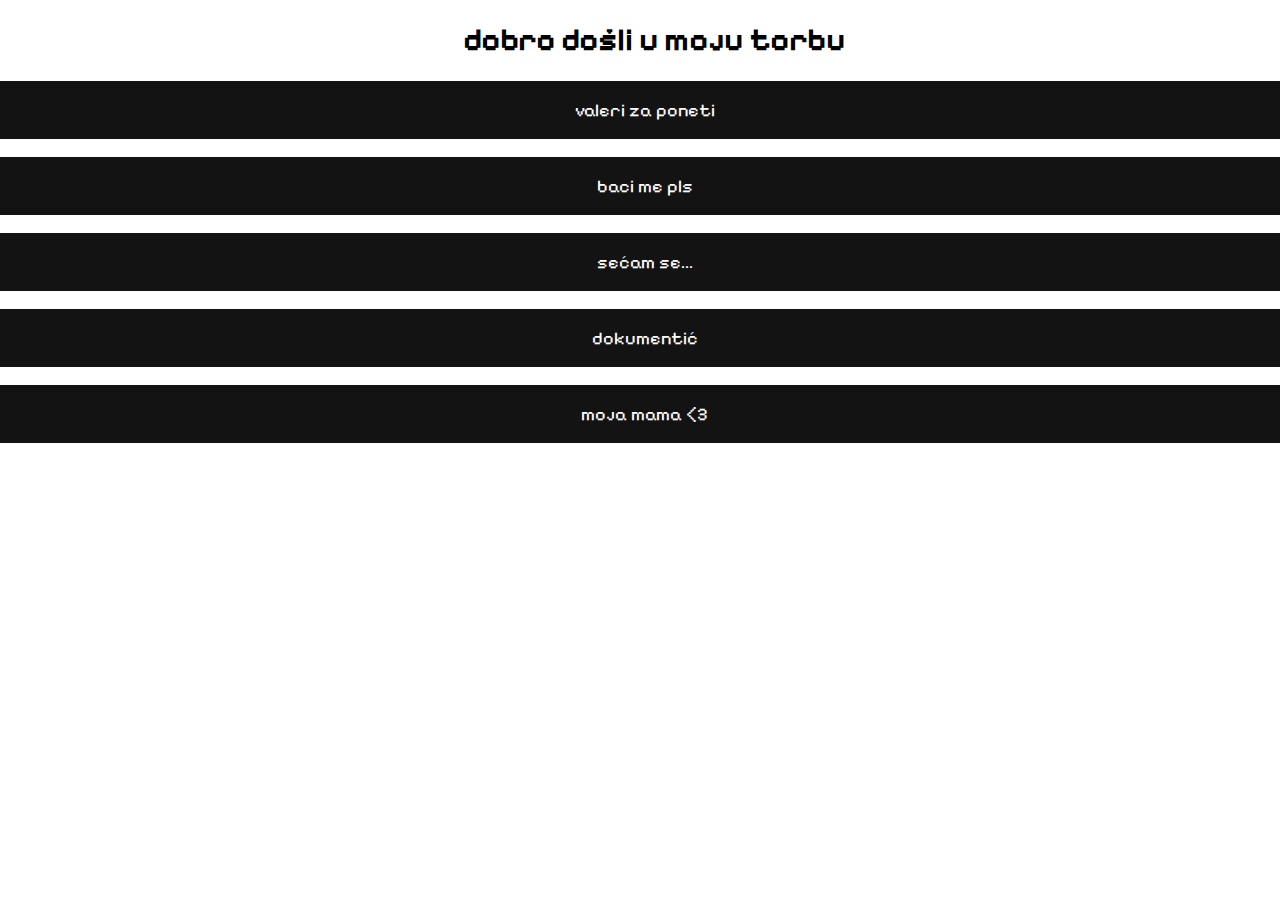
<file: index.html>
<!DOCTYPE html>
<html lang="en">
  <head>
    <meta charset="UTF-8" />
    <meta name="viewport" content="width=device-width, initial-scale=1.0" />
    <title>valeri za poneti</title>
    <link rel="stylesheet" href="styles.css" />
    <link rel="preconnect" href="https://fonts.googleapis.com" />
    <link rel="preconnect" href="https://fonts.gstatic.com" crossorigin />
    <link
      href="https://fonts.googleapis.com/css2?family=M+PLUS+1:wght@100..900&family=Pathway+Extreme:ital,opsz,wght@0,8..144,100..900;1,8..144,100..900&family=Pixelify+Sans:wght@400..700&family=Red+Hat+Text:ital,wght@0,300..700;1,300..700&family=Unbounded:wght@200..900&family=Ysabeau+Infant:ital,wght@0,1..1000;1,1..1000&display=swap"
      rel="stylesheet"
    />
    <link rel="preconnect" href="https://fonts.googleapis.com" />
    <link rel="preconnect" href="https://fonts.gstatic.com" crossorigin />
    <link
      href="https://fonts.googleapis.com/css2?family=Micro+5&display=swap"
      rel="stylesheet"
    />
    <link rel="preconnect" href="https://fonts.googleapis.com" />
    <link rel="preconnect" href="https://fonts.gstatic.com" crossorigin />
    <link
      href="https://fonts.googleapis.com/css2?family=Jacquarda+Bastarda+9&display=swap"
      rel="stylesheet"
    />
  </head>
  <body id="pocetna">
    <h1>dobro došli u moju torbu</h1>

    <div id="pocetnameni" >
      <div >
        <a href="valeri.html">
          <p class="kategorija" id="pribor">valeri za poneti</p>
        </a>
       
        <a href="djubre.html"> <p class="kategorija" id="smece">baci me pls</p> </a>
         <a href="sentiment.html">
          <p class="kategorija" id="sent">sećam se...</p>
        </a>
        <a href="dokument.html">
          <p class="kategorija" id="dok">dokumentić</p>
        </a>

     
        <a href="mojamama.html">
          <p class="kategorija" id="mojamama">moja mama <3</p>
        </a>
      </div>

  

       
  </body>
</html>
</file>
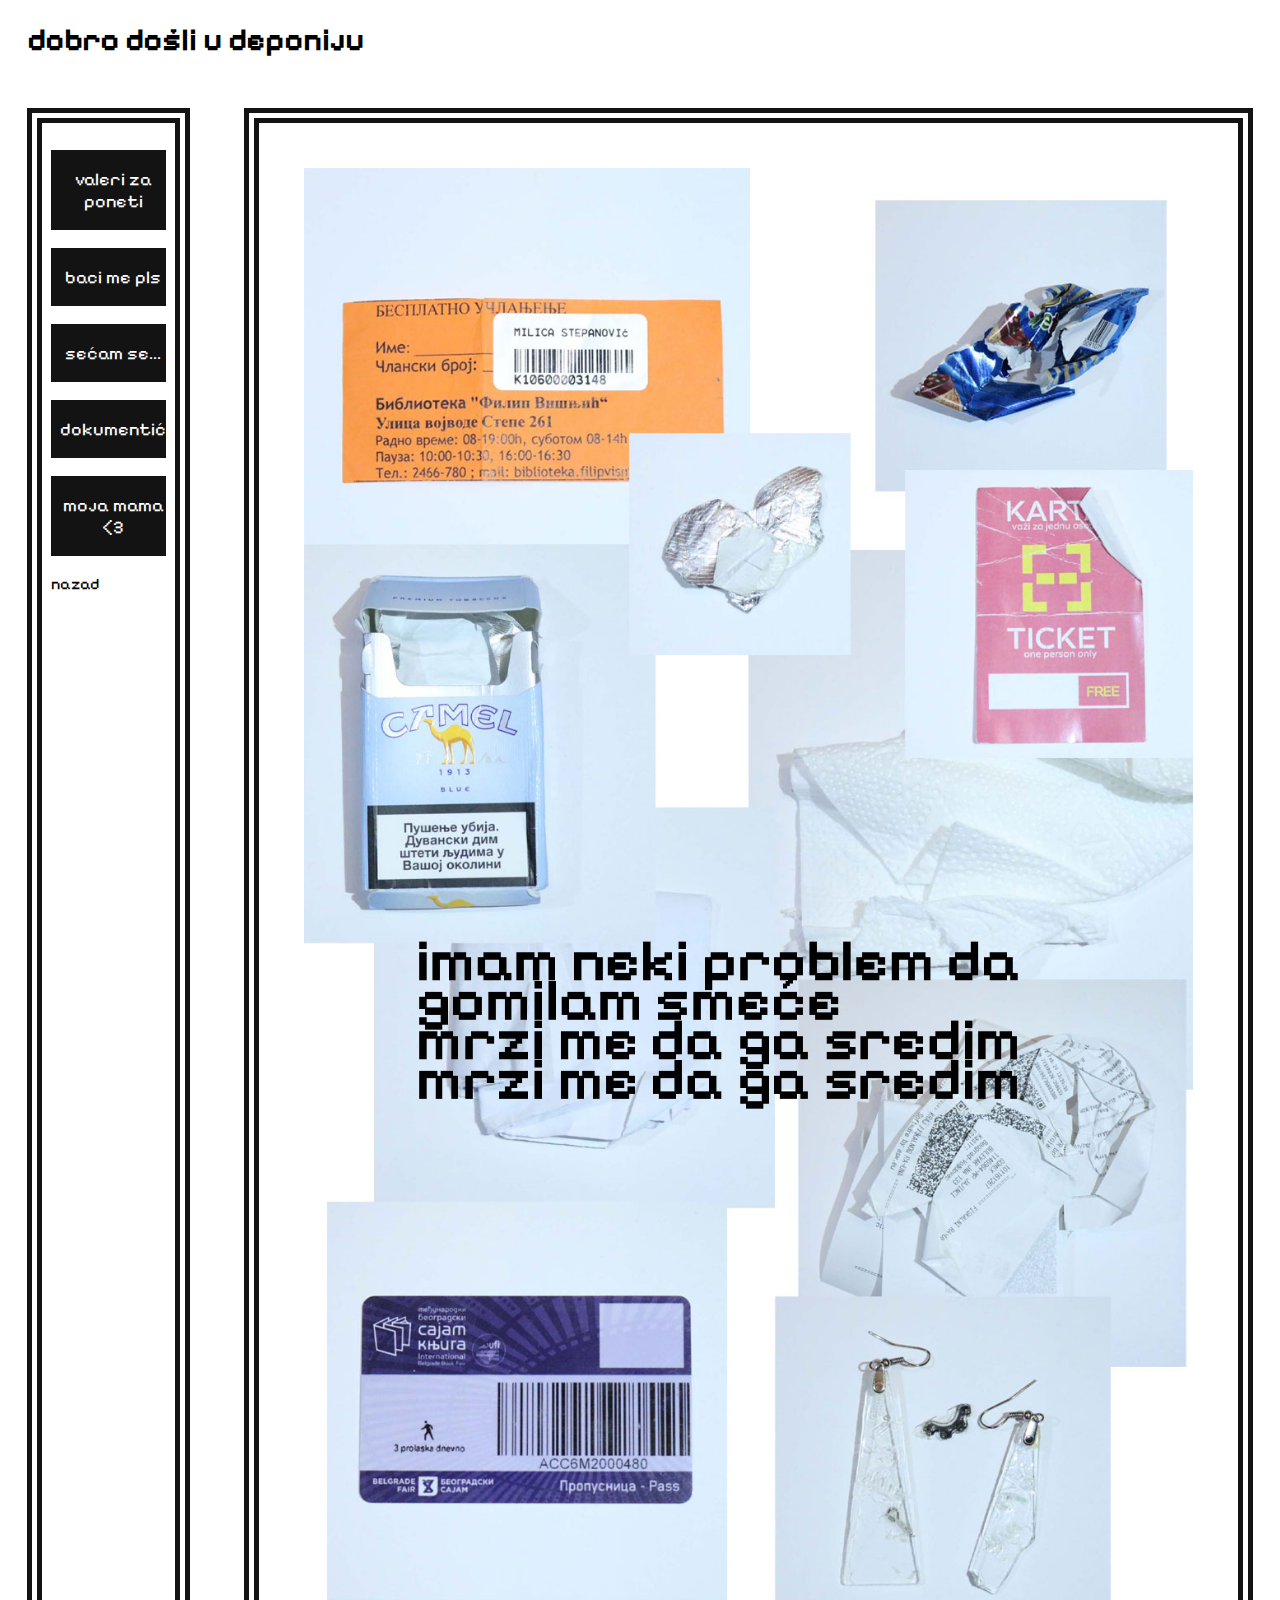
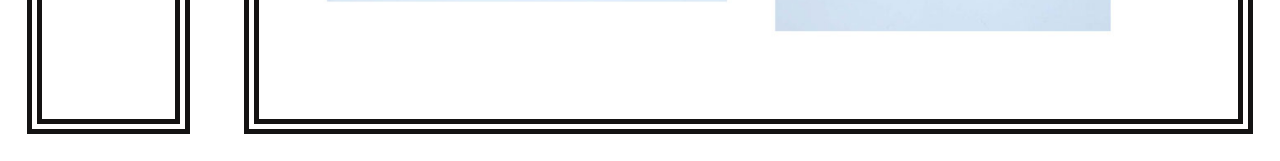
<file: djubre.html>
<!DOCTYPE html>
<html lang="en">
  <head>
    <meta charset="UTF-8" />
    <meta name="viewport" content="width=device-width, initial-scale=1.0" />
    <title>sentimentalna vrednost</title>
    <link rel="stylesheet" href="styles.css" />
    <link rel="preconnect" href="https://fonts.googleapis.com">
<link rel="preconnect" href="https://fonts.gstatic.com" crossorigin>
<link href="https://fonts.googleapis.com/css2?family=M+PLUS+1:wght@100..900&family=Pathway+Extreme:ital,opsz,wght@0,8..144,100..900;1,8..144,100..900&family=Pixelify+Sans:wght@400..700&family=Red+Hat+Text:ital,wght@0,300..700;1,300..700&family=Unbounded:wght@200..900&family=Ysabeau+Infant:ital,wght@0,1..1000;1,1..1000&display=swap" rel="stylesheet">
<link rel="preconnect" href="https://fonts.googleapis.com">
<link rel="preconnect" href="https://fonts.gstatic.com" crossorigin>
<link href="https://fonts.googleapis.com/css2?family=Micro+5&display=swap" rel="stylesheet">
<link rel="preconnect" href="https://fonts.googleapis.com">
<link rel="preconnect" href="https://fonts.gstatic.com" crossorigin>
<link href="https://fonts.googleapis.com/css2?family=Jacquarda+Bastarda+9&display=swap" rel="stylesheet">
  </head>
  <body>

    <h1>dobro došli u deponiju</h1> 

    <div class="zenbu">
      <div class="tekst">
        <a href="valeri.html">
          <p class="kategorija" id="pribor">valeri za poneti</p>
        </a>
       
        <a href="djubre.html">
          <p class="kategorija" id="smece">baci me pls</p>
        </a>

         <a href="sentiment.html">
          <p class="kategorija" id="sent">sećam se...</p>
        </a>
        <a href="dokument.html">
          <p class="kategorija" id="dok">dokumentić</p>
        </a>

      
        <a href="mojamama.html">
          <p class="kategorija" id="mojamama">moja mama <3</p>
        </a>

        <a href="index.html"> nazad</a>
      </div>
  
        <div class="slika">
          <img src="images/djubre1.jpg" alt="">
      </div>
  </body>
</html>
</file>
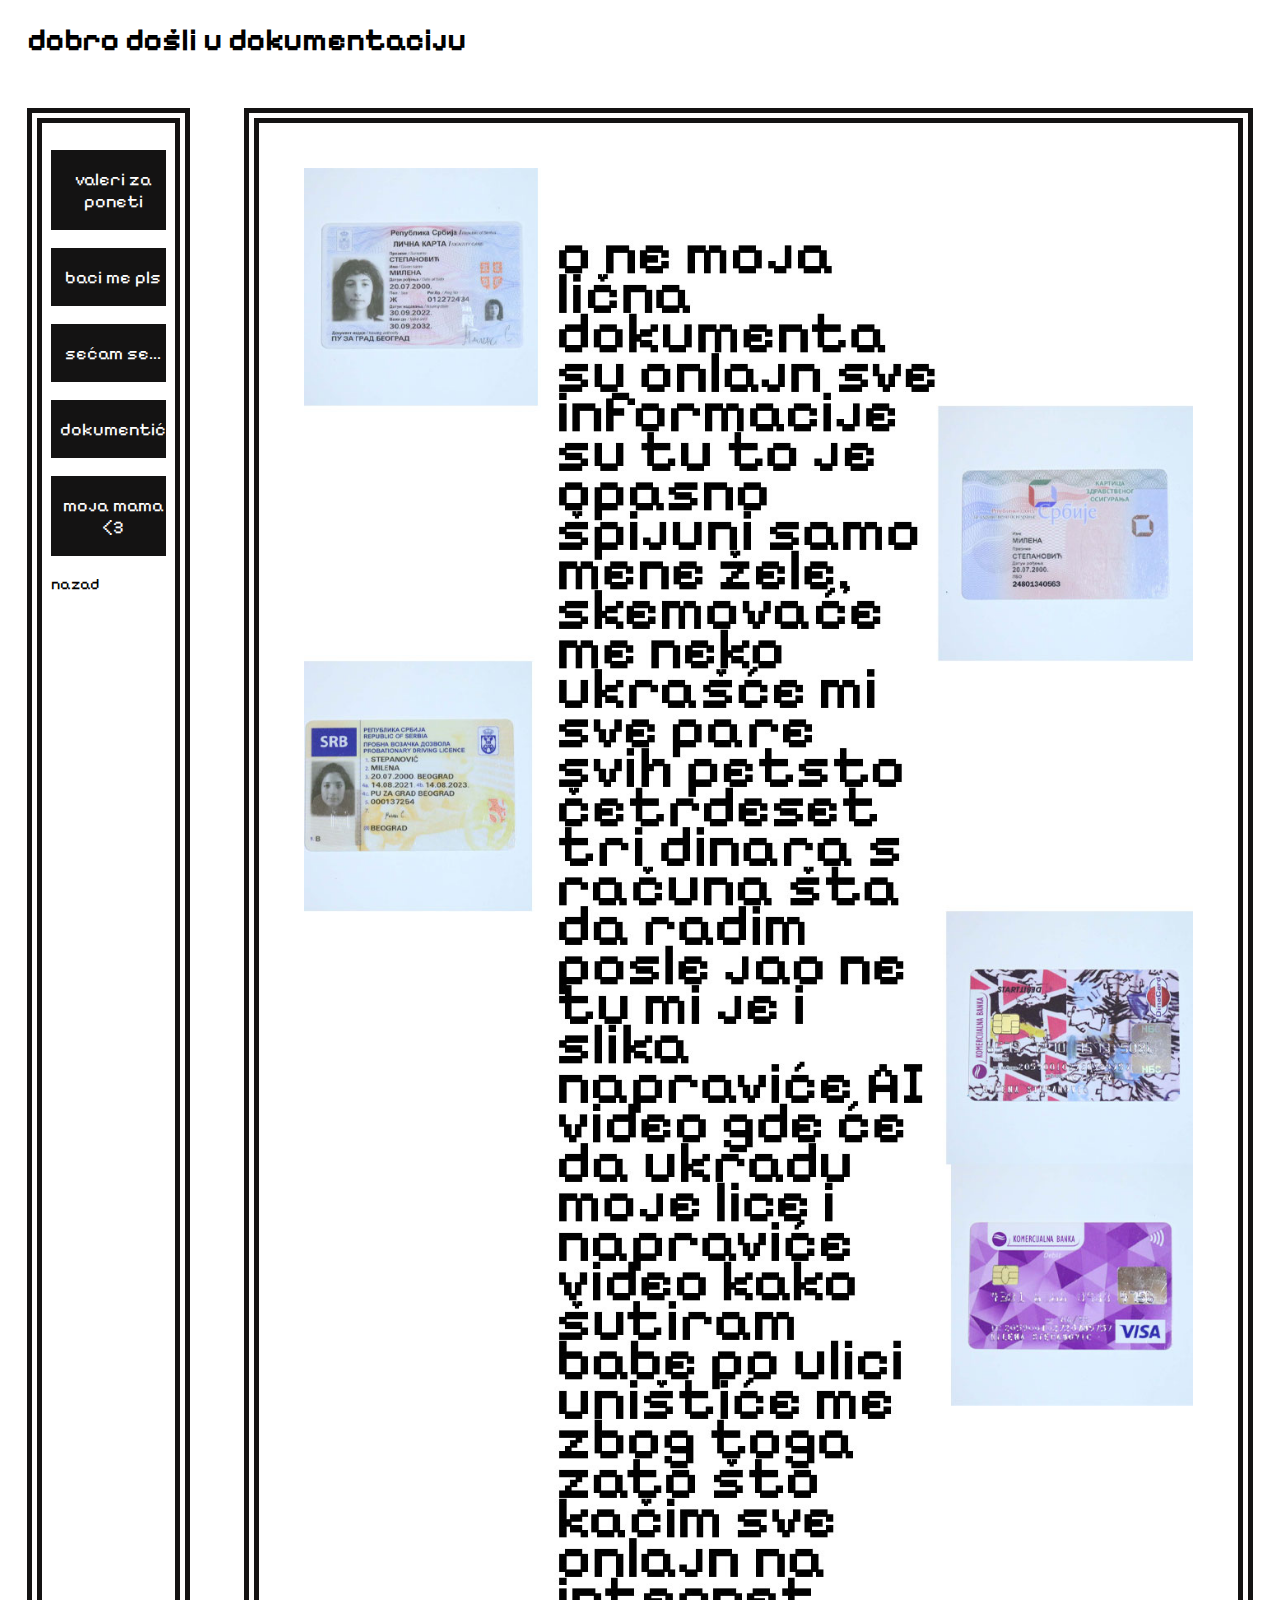
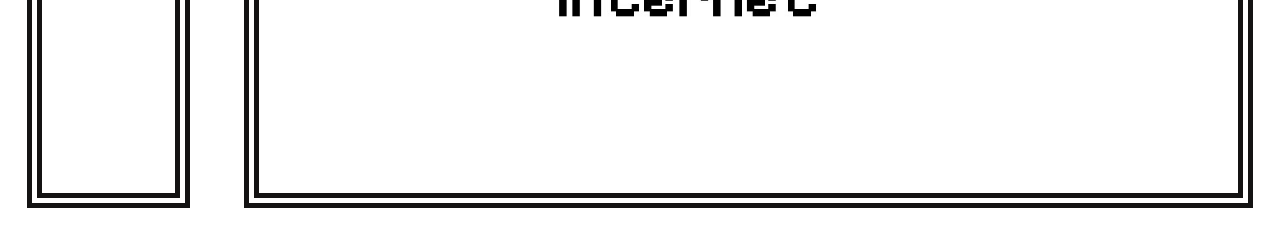
<file: dokument.html>
<!DOCTYPE html>
<html lang="en">
  <head>
    <meta charset="UTF-8" />
    <meta name="viewport" content="width=device-width, initial-scale=1.0" />
    <title>sentimentalna vrednost</title>
    <link rel="stylesheet" href="styles.css" />
    <link rel="preconnect" href="https://fonts.googleapis.com">
<link rel="preconnect" href="https://fonts.gstatic.com" crossorigin>
<link href="https://fonts.googleapis.com/css2?family=M+PLUS+1:wght@100..900&family=Pathway+Extreme:ital,opsz,wght@0,8..144,100..900;1,8..144,100..900&family=Pixelify+Sans:wght@400..700&family=Red+Hat+Text:ital,wght@0,300..700;1,300..700&family=Unbounded:wght@200..900&family=Ysabeau+Infant:ital,wght@0,1..1000;1,1..1000&display=swap" rel="stylesheet">
<link rel="preconnect" href="https://fonts.googleapis.com">
<link rel="preconnect" href="https://fonts.gstatic.com" crossorigin>
<link href="https://fonts.googleapis.com/css2?family=Micro+5&display=swap" rel="stylesheet">
<link rel="preconnect" href="https://fonts.googleapis.com">
<link rel="preconnect" href="https://fonts.gstatic.com" crossorigin>
<link href="https://fonts.googleapis.com/css2?family=Jacquarda+Bastarda+9&display=swap" rel="stylesheet">
  </head>
  <body>

    <h1>dobro došli u dokumentaciju</h1> 
    <div class="zenbu">
      <div class="tekst">
        <a href="valeri.html">
          <p class="kategorija" id="pribor">valeri za poneti</p>
        </a>
        
        <a href="djubre.html">
          <p class="kategorija" id="smece">baci me pls</p>
        </a>
        <a href="sentiment.html">
          <p class="kategorija" id="sent">sećam se...</p>
        </a>
        <a href="dokument.html">
          <p class="kategorija" id="dok">dokumentić</p>
        </a>

      
        <a href="mojamama.html">
          <p class="kategorija" id="mojamama">moja mama <3</p>
        </a>

        <a href="index.html"> nazad</a>
      </div>
        <div class="slika">
          <img src="images/dokument1.jpg" alt="">
      </div>
  </body>
</html>
</file>
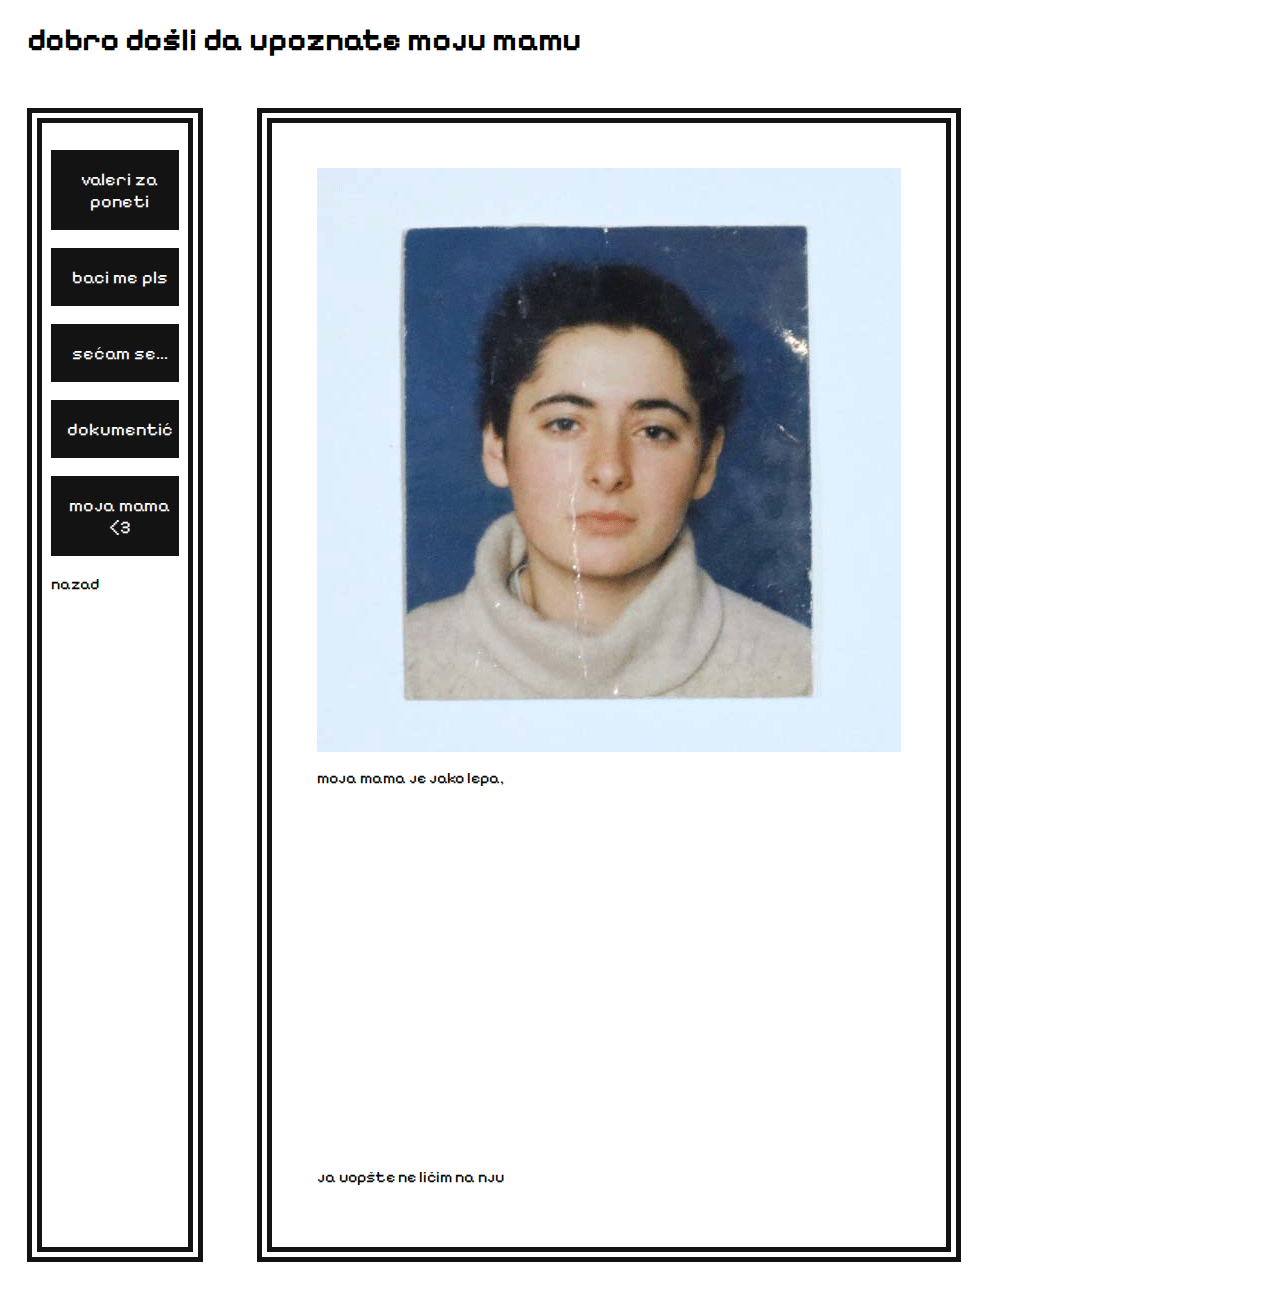
<file: mojamama.html>
<!DOCTYPE html>
<html lang="en">
  <head>
    <meta charset="UTF-8" />
    <meta name="viewport" content="width=device-width, initial-scale=1.0" />
    <title>valeri za poneti</title>
    <link rel="stylesheet" href="styles.css" />
    <link rel="preconnect" href="https://fonts.googleapis.com" />
    <link rel="preconnect" href="https://fonts.gstatic.com" crossorigin />
    <link
      href="https://fonts.googleapis.com/css2?family=M+PLUS+1:wght@100..900&family=Pathway+Extreme:ital,opsz,wght@0,8..144,100..900;1,8..144,100..900&family=Pixelify+Sans:wght@400..700&family=Red+Hat+Text:ital,wght@0,300..700;1,300..700&family=Unbounded:wght@200..900&family=Ysabeau+Infant:ital,wght@0,1..1000;1,1..1000&display=swap"
      rel="stylesheet"
    />
    <link rel="preconnect" href="https://fonts.googleapis.com" />
    <link rel="preconnect" href="https://fonts.gstatic.com" crossorigin />
    <link
      href="https://fonts.googleapis.com/css2?family=Micro+5&display=swap"
      rel="stylesheet"
    />
    <link rel="preconnect" href="https://fonts.googleapis.com" />
    <link rel="preconnect" href="https://fonts.gstatic.com" crossorigin />
    <link
      href="https://fonts.googleapis.com/css2?family=Jacquarda+Bastarda+9&display=swap"
      rel="stylesheet"
    />
  </head>
  <body>
    <h1>dobro došli da upoznate moju mamu</h1>

    <div class="zenbu">
      <div class="tekst">
        <a href="valeri.html">
          <p class="kategorija" id="pribor">valeri za poneti</p>
        </a>
       
        <a href="djubre.html">
          <p class="kategorija" id="smece">baci me pls</p>
        </a>
         <a href="sentiment.html">
          <p class="kategorija" id="sent">sećam se...</p>
        </a>
        <a href="dokument.html">
          <p class="kategorija" id="dok">dokumentić</p>
        </a>

     
        <a href="mojamama.html">
          <p class="kategorija" id="mojamama">moja mama <3</p>
        </a>

        <a href="index.html"> nazad</a>
      </div>

      <div class="slika">
        <img src="images/mama1g.gif" alt="">
        <p>moja mama je jako lepa, <br><br><br><br><br><br><br><br><br><br><br><br><br><br><br><br><br><br><br><br><br>
          ja uopšte ne ličim na nju </p>
    </div>
  </body>
</html>
</file>
<file: styles.css>
body {
  margin: 0;
  padding: 0;
  /*font-family: "Micro 5", serif;*/
  /*font-family: "Jacquarda Bastarda 9", serif;*/
  font-family: "Pixelify Sans", serif;
}

div {
  margin: 0;
  padding: 0;
}

img {
  width: 15vw;
  height: auto;
}

.imageBox {
  position: relative;
  float: left;
}

.imageBox .hoverImg {
  position: absolute;
  left: 0;
  top: 0;
  display: none;
}

.imageBox:hover .hoverImg {
  display: block;
}

.sve {
  display: flex;
  flex-direction: column;
  padding: 5vh;
  border-style: double;
  border-width: 15px;
  border-color: rgb(20, 19, 19);
  margin: 3vh;
}

.zenbu {
  display: flex;
  flex-direction: row;
}

.tekst {
  padding: 1vh;
  border-style: double;
  border-width: 15px;
  border-color: rgb(20, 19, 19);
  margin: 3vh;
  text-decoration: none;
  width: 10vw;
}

#sent {
  text-decoration: none;
}

/* TEKST KATEGORIJE*/

.kategorija {
  border-style: inset;
  /*border-radius: 10px;*/
  border-width: 0px;
  font-size: 18px;
  background-color: rgb(20, 19, 19);
  padding-top: 2vh;
  padding-bottom: 2vh;
  padding-left: 1vh;
  padding-left: 1vh;
  color: white;
  text-align: center;
}

.slika {
  display: flex;
  flex-direction: column;
  padding: 5vh;
  border-style: double;
  border-width: 15px;
  border-color: rgb(20, 19, 19);
  margin: 3vh;
}

.slika img {
  width: 100%;
}

h1 {
  margin-left: 3vh;
}

a {
  text-decoration: none;
  color: black;
}

#nazad {
  color: black;
}

a :hover {
  color: rgb(207, 166, 181);
}

#pocetna {
  text-align: center;
}
</file>
